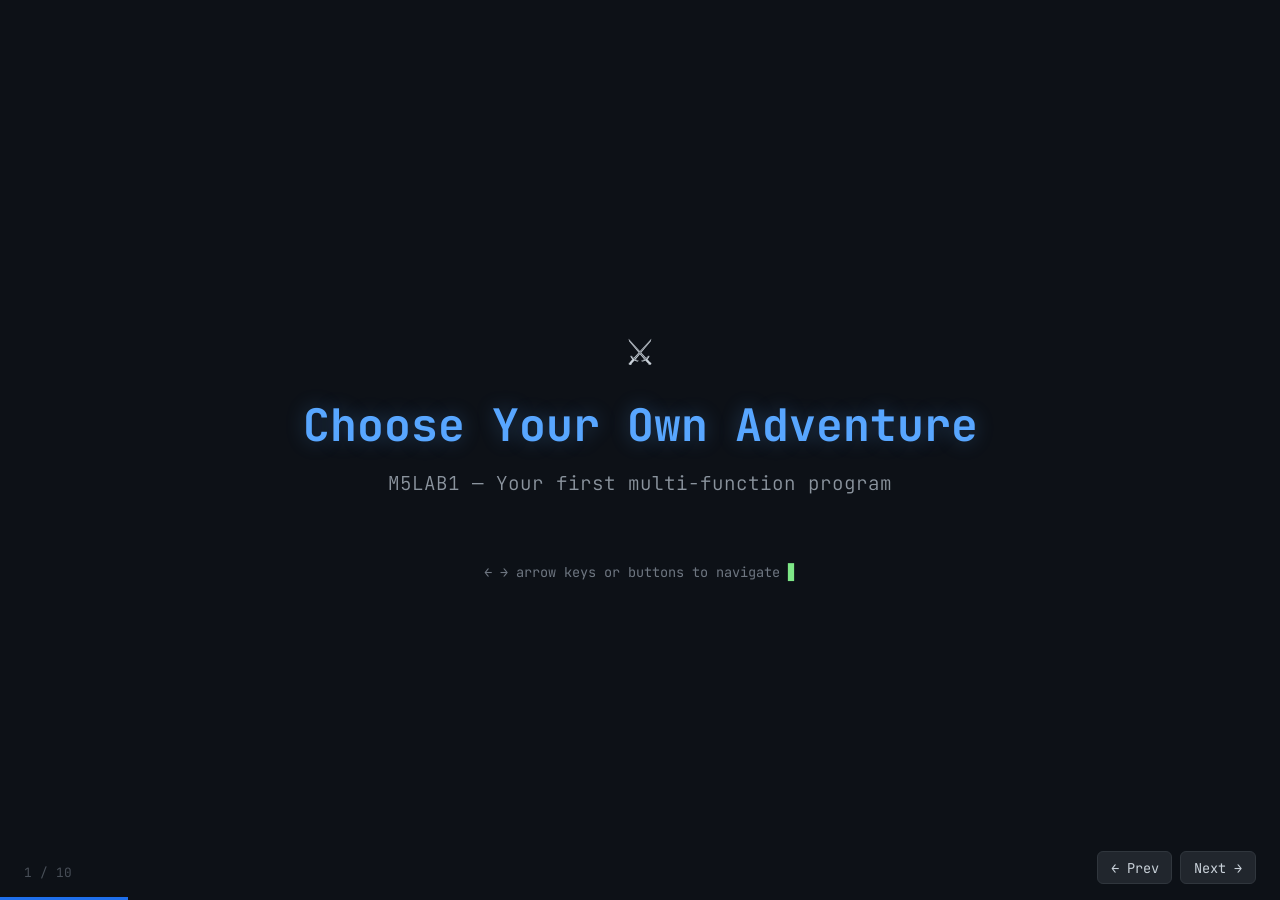
<file: m5/m5lab1/notes/M5LAB1_slides.html>
<!DOCTYPE html>
<html lang="en">
<head>
<meta charset="UTF-8">
<meta name="viewport" content="width=device-width, initial-scale=1.0">
<title>M5LAB1 — Choose Your Own Adventure</title>
<style>
  @import url('https://fonts.googleapis.com/css2?family=JetBrains+Mono:wght@300;400;700&display=swap');

  * { margin: 0; padding: 0; box-sizing: border-box; }

  body {
    font-family: 'JetBrains Mono', monospace;
    background: #0d1117;
    color: #c9d1d9;
    overflow: hidden;
    height: 100vh;
  }

  .slide {
    display: none;
    flex-direction: column;
    justify-content: center;
    align-items: center;
    height: 100vh;
    padding: 4rem 6rem;
    text-align: center;
    animation: fadeIn 0.3s ease-in;
  }
  .slide.active { display: flex; }

  @keyframes fadeIn {
    from { opacity: 0; transform: translateY(10px); }
    to   { opacity: 1; transform: translateY(0); }
  }

  h1 {
    font-size: 2.8rem;
    font-weight: 700;
    color: #58a6ff;
    margin-bottom: 1rem;
    text-shadow: 0 0 20px rgba(88, 166, 255, 0.3);
  }

  h2 {
    font-size: 1.8rem;
    font-weight: 700;
    color: #79c0ff;
    margin-bottom: 1.2rem;
  }

  .subtitle {
    font-size: 1.2rem;
    color: #8b949e;
    margin-bottom: 2rem;
    font-weight: 300;
  }

  p, li {
    font-size: 1.05rem;
    line-height: 1.8;
    color: #c9d1d9;
    max-width: 800px;
  }

  .highlight { color: #7ee787; font-weight: 700; }
  .warn { color: #f0883e; font-weight: 700; }
  .blue { color: #58a6ff; }
  .purple { color: #d2a8ff; }
  .dim { color: #6e7681; }

  pre {
    background: #161b22;
    border: 1px solid #30363d;
    border-radius: 8px;
    padding: 1.2rem 1.6rem;
    text-align: left;
    font-size: 0.9rem;
    line-height: 1.7;
    max-width: 780px;
    width: 100%;
    overflow-x: auto;
    margin: 0.8rem 0;
  }

  .ascii-box {
    background: #161b22;
    border: 1px solid #30363d;
    border-radius: 8px;
    padding: 1.5rem 2rem;
    text-align: left;
    font-size: 0.85rem;
    line-height: 1.5;
    max-width: 700px;
    white-space: pre;
    color: #7ee787;
  }

  .two-col {
    display: flex;
    gap: 2rem;
    max-width: 900px;
    width: 100%;
    text-align: left;
  }
  .two-col > div { flex: 1; }

  .card {
    background: #161b22;
    border: 1px solid #30363d;
    border-radius: 8px;
    padding: 1.2rem 1.5rem;
    text-align: left;
    margin: 0.5rem 0;
  }
  .card-title {
    color: #58a6ff;
    font-weight: 700;
    font-size: 1rem;
    margin-bottom: 0.4rem;
  }
  .card p { font-size: 0.9rem; }

  .step-list {
    text-align: left;
    max-width: 750px;
    list-style: none;
    counter-reset: steps;
  }
  .step-list li {
    counter-increment: steps;
    padding: 0.6rem 0;
    padding-left: 2.5rem;
    position: relative;
  }
  .step-list li::before {
    content: counter(steps);
    position: absolute;
    left: 0;
    width: 1.8rem;
    height: 1.8rem;
    background: #1f6feb;
    color: #fff;
    border-radius: 50%;
    display: flex;
    align-items: center;
    justify-content: center;
    font-size: 0.85rem;
    font-weight: 700;
    top: 0.5rem;
  }

  .tier-table {
    border-collapse: collapse;
    max-width: 750px;
    font-size: 0.9rem;
    text-align: left;
  }
  .tier-table th {
    background: #1f6feb;
    color: #fff;
    padding: 0.6rem 1rem;
    font-weight: 700;
  }
  .tier-table td {
    padding: 0.5rem 1rem;
    border-bottom: 1px solid #30363d;
  }
  .tier-table tr:nth-child(even) td { background: #161b22; }

  /* Progress bar */
  #progress {
    position: fixed;
    bottom: 0;
    left: 0;
    height: 3px;
    background: #1f6feb;
    transition: width 0.3s ease;
    z-index: 100;
  }

  /* Nav */
  #nav {
    position: fixed;
    bottom: 1rem;
    right: 1.5rem;
    display: flex;
    gap: 0.5rem;
    z-index: 100;
  }
  #nav button {
    background: #21262d;
    border: 1px solid #30363d;
    color: #c9d1d9;
    font-family: 'JetBrains Mono', monospace;
    padding: 0.4rem 0.8rem;
    border-radius: 6px;
    cursor: pointer;
    font-size: 0.85rem;
    transition: background 0.2s;
  }
  #nav button:hover { background: #30363d; }

  #slide-counter {
    position: fixed;
    bottom: 1.2rem;
    left: 1.5rem;
    color: #484f58;
    font-size: 0.8rem;
    z-index: 100;
  }

  .prompt-glow {
    display: inline-block;
    color: #7ee787;
    animation: blink 1s step-end infinite;
  }
  @keyframes blink {
    50% { opacity: 0; }
  }

  .big-emoji { font-size: 3rem; margin-bottom: 1rem; }
</style>
</head>
<body>

<!-- ==================== SLIDE 1: TITLE ==================== -->
<div class="slide active" id="s1">
  <div class="big-emoji">⚔️</div>
  <h1>Choose Your Own Adventure</h1>
  <div class="subtitle">M5LAB1 — Your first multi-function program</div>
  <p class="dim" style="font-size: 0.85rem; margin-top: 2rem;">
    ← → arrow keys or buttons to navigate <span class="prompt-glow">▊</span>
  </p>
</div>

<!-- ==================== SLIDE 2: THE BIG IDEA ==================== -->
<div class="slide" id="s2">
  <h2>The Big Idea</h2>
  <p style="margin-bottom: 1.5rem;">
    Every function you've written so far has been <span class="warn">alone.</span><br>
    Today, your functions work <span class="highlight">together.</span>
  </p>
  <div class="ascii-box">
         main()
           │
     ┌─────┴─────┐
     ▼            ▼
 main_menu()   (quit)
   │  │  │
   ▼  ▼  ▼
 front  back  go
 door   door  home
  │              │
  ▼              ▼
fight         "boring
dragon        ending"
  </div>
  <p style="margin-top: 1rem; font-size: 0.9rem;" class="dim">
    Each box = one function. Each arrow = a function call.
  </p>
</div>

<!-- ==================== SLIDE 3: TWO FILES ==================== -->
<div class="slide" id="s3">
  <h2>Two Files, Two Jobs</h2>
  <div class="two-col" style="margin-top: 1rem;">
    <div class="card">
      <div class="card-title">m5lab1.cpp — The Engine 🔧</div>
      <p><span class="dim">You mostly <strong>don't touch this.</strong></span></p>
      <p style="margin-top:0.5rem;">Contains:</p>
      <p>• <span class="blue">main()</span> — starts the game</p>
      <p>• <span class="blue">main_menu()</span> — the menu loop</p>
      <p>• <span class="purple">global variables</span> — game state</p>
      <p>• <span class="highlight">#include "m5lab1.h"</span></p>
    </div>
    <div class="card">
      <div class="card-title">m5lab1.h — Your Story 📖</div>
      <p><span class="dim">This is <strong>where you work.</strong></span></p>
      <p style="margin-top:0.5rem;">Contains:</p>
      <p>• <span class="blue">prototypes</span> — function declarations</p>
      <p>• <span class="blue">definitions</span> — the actual code</p>
      <p>• Each function = one story branch</p>
      <p>• <span class="highlight">Add new functions here!</span></p>
    </div>
  </div>
</div>

<!-- ==================== SLIDE 4: THE PATTERN ==================== -->
<div class="slide" id="s4">
  <h2>The Pattern — Every New Branch</h2>
  <ol class="step-list">
    <li>
      <strong>Name it.</strong> What does this branch do?<br>
      <span class="dim">Example:</span> <span class="highlight">choice_fight_dragon</span>
    </li>
    <li>
      <strong>Prototype it.</strong> Declare it at the top of the .h file.<br>
      <span class="blue">void choice_fight_dragon();</span> <span class="dim">← semicolon!</span>
    </li>
    <li>
      <strong>Define it.</strong> Write the full function below.<br>
      <span class="blue">void choice_fight_dragon() { ... }</span> <span class="dim">← no semicolon!</span>
    </li>
    <li>
      <strong>Call it.</strong> Add it to the menu or call from another branch.<br>
      <span class="purple">case 5: choice_fight_dragon(); break;</span>
    </li>
  </ol>
</div>

<!-- ==================== SLIDE 5: CODE EXAMPLE ==================== -->
<div class="slide" id="s5">
  <h2>What a Branch Looks Like</h2>
  <pre><code><span class="dim">// In m5lab1.h</span>

<span class="dim">// Step 1: Prototype (at the top)</span>
<span class="blue">void</span> choice_fight_dragon();

<span class="dim">// Step 2: Definition (below)</span>
<span class="blue">void</span> choice_fight_dragon()
{
    cout << <span class="highlight">"The dragon rears back!"</span> << endl;
    cout << <span class="highlight">"1. Attack with sword"</span> << endl;
    cout << <span class="highlight">"2. Run away"</span> << endl;

    <span class="blue">int</span> choice;
    cin >> choice;

    <span class="blue">if</span> (choice == 1) {
        cout << <span class="highlight">"You strike! -50 dragon HP!"</span> << endl;
        health -= 20;  <span class="dim">// global variable</span>
    } <span class="blue">else</span> {
        cout << <span class="highlight">"You escape... barely."</span> << endl;
        <span class="purple">choice_run_away();</span>  <span class="dim">// call another branch!</span>
    }
}</code></pre>
</div>

<!-- ==================== SLIDE 6: STORY MAP ==================== -->
<div class="slide" id="s6">
  <h2>Step Zero — Draw Your Map First</h2>
  <p style="margin-bottom: 1.2rem;">
    Before you write <span class="warn">any code</span>, sketch your story on paper.
  </p>
  <div class="ascii-box" style="color: #d2a8ff;">
    ┌───────────┐
    │   START   │
    └─────┬─────┘
      ┌───┴───┐
      ▼       ▼
   ┌─────┐ ┌─────┐
   │ ??? │ │ ??? │    ← Each box = one function
   └──┬──┘ └──┬──┘
    ┌─┴─┐   ┌─┴─┐
    ▼   ▼   ▼   ▼
   ???  ???  ???  ???  ← Each arrow = a function call
    │    │    │    │
    ▼    ▼    ▼    ▼
   END  END  END  END  ← At least 2 different endings
  </div>
  <p style="margin-top: 1rem; font-size: 0.95rem;">
    <span class="highlight">Rules:</span> Minimum 6 boxes. At least 2 endings.
    Each box gets a function name.
  </p>
</div>

<!-- ==================== SLIDE 7: IT'S NOT JUST FANTASY ==================== -->
<div class="slide" id="s7">
  <h2>It Doesn't Have to Be Dragons</h2>
  <p style="margin-bottom: 1.5rem;">The <span class="blue">code pattern</span> is the same for any story.</p>
  <div class="two-col">
    <div>
      <div class="card">
        <div class="card-title">🧟 Horror</div>
        <p>"The door creaks open..."</p>
      </div>
      <div class="card">
        <div class="card-title">🚀 Sci-Fi</div>
        <p>"The airlock is depressurizing!"</p>
      </div>
      <div class="card">
        <div class="card-title">🎓 College Life</div>
        <p>"Your alarm didn't go off..."</p>
      </div>
    </div>
    <div>
      <div class="card">
        <div class="card-title">🍳 Cooking Show</div>
        <p>"The soufflé is collapsing!"</p>
      </div>
      <div class="card">
        <div class="card-title">🔍 Mystery</div>
        <p>"You find a bloody knife..."</p>
      </div>
      <div class="card">
        <div class="card-title">💼 Job Interview</div>
        <p>"Why should we hire you?"</p>
      </div>
    </div>
  </div>
  <p style="margin-top: 1rem; font-size: 0.9rem;" class="dim">
    Pick something that's fun for <em>you.</em> You'll write better code.
  </p>
</div>

<!-- ==================== SLIDE 8: GRADE TIERS ==================== -->
<div class="slide" id="s8">
  <h2>What You Need</h2>
  <table class="tier-table" style="margin-top: 1rem;">
    <tr><th>Level</th><th>Requirements</th></tr>
    <tr>
      <td><span class="highlight">C (70%)</span></td>
      <td>Menu works + 2 story branches with text</td>
    </tr>
    <tr>
      <td><span class="blue">B (85%)</span></td>
      <td>4+ branches, nested choices, game state variable</td>
    </tr>
    <tr>
      <td><span class="purple">A (95%+)</span></td>
      <td>6+ branches, multiple state vars, 2+ endings that depend on choices</td>
    </tr>
    <tr>
      <td><span class="warn">Bonus</span></td>
      <td>Inventory, combat, randomness, ASCII art, ANSI color</td>
    </tr>
  </table>
  <p style="margin-top: 1.5rem; font-size: 0.95rem;">
    <span class="warn">Don't forget:</span> Save your AI prompts in
    <span class="highlight">M5LAB1_prompts.txt</span>
  </p>
</div>

<!-- ==================== SLIDE 9: COMMON MISTAKES ==================== -->
<div class="slide" id="s9">
  <h2>The Two Bugs You'll Hit</h2>
  <div class="two-col" style="margin-top: 1rem;">
    <div class="card">
      <div class="card-title" style="color: #f85149;">Bug #1: "was not declared"</div>
      <pre style="font-size: 0.8rem; border: none; padding: 0.8rem; margin: 0.5rem 0;"><code><span class="dim">// You wrote this:</span>
<span class="blue">void</span> choice_fight_dragon()
{
    ...
}

<span class="dim">// But forgot the prototype!</span>
<span class="warn">// Add at the top of .h:</span>
<span class="highlight">void choice_fight_dragon();</span></code></pre>
    </div>
    <div class="card">
      <div class="card-title" style="color: #f85149;">Bug #2: "undefined reference"</div>
      <pre style="font-size: 0.8rem; border: none; padding: 0.8rem; margin: 0.5rem 0;"><code><span class="dim">// You wrote the prototype:</span>
<span class="blue">void</span> choice_fight_dragon();

<span class="dim">// But the definition says:</span>
<span class="blue">void</span> choice_fight_<span class="warn">Dra</span>gon()
                   <span class="warn">^^^</span>
<span class="dim">// Names must match EXACTLY</span></code></pre>
    </div>
  </div>
  <p style="margin-top: 1rem; font-size: 0.9rem;">
    <span class="highlight">Pro tip:</span> Copy-paste function names. Don't retype them.
  </p>
</div>

<!-- ==================== SLIDE 10: GO ==================== -->
<div class="slide" id="s10">
  <div class="big-emoji">🗡️</div>
  <h1>Your Quest Begins</h1>
  <div style="margin-top: 1.5rem; text-align: left; max-width: 500px;">
    <p>☐ Draw your story map on paper</p>
    <p style="margin-top:0.5rem;">☐ Open the starter code</p>
    <p style="margin-top:0.5rem;">☐ Get Part 1 working (the menu)</p>
    <p style="margin-top:0.5rem;">☐ Add your branches in <span class="highlight">m5lab1.h</span></p>
    <p style="margin-top:0.5rem;">☐ Test it. Play it. Break it. Fix it.</p>
    <p style="margin-top:0.5rem;">☐ Save your prompts!</p>
  </div>
  <p style="margin-top: 2rem; font-size: 0.9rem;" class="dim">
    Peer playtesting at the end of class — make it fun!
    <span class="prompt-glow">▊</span>
  </p>
</div>

<!-- ==================== NAV ==================== -->
<div id="progress" style="width: 10%;"></div>
<div id="slide-counter">1 / 10</div>
<div id="nav">
  <button onclick="go(-1)">← Prev</button>
  <button onclick="go(1)">Next →</button>
</div>

<script>
  const slides = document.querySelectorAll('.slide');
  let current = 0;
  const total = slides.length;

  function show(n) {
    slides[current].classList.remove('active');
    current = Math.max(0, Math.min(n, total - 1));
    slides[current].classList.add('active');
    document.getElementById('progress').style.width = ((current + 1) / total * 100) + '%';
    document.getElementById('slide-counter').textContent = (current + 1) + ' / ' + total;
  }

  function go(dir) { show(current + dir); }

  document.addEventListener('keydown', e => {
    if (e.key === 'ArrowRight' || e.key === ' ') { e.preventDefault(); go(1); }
    if (e.key === 'ArrowLeft') { e.preventDefault(); go(-1); }
    if (e.key === 'Home') { e.preventDefault(); show(0); }
    if (e.key === 'End') { e.preventDefault(); show(total - 1); }
  });
</script>
</body>
</html>
</file>
